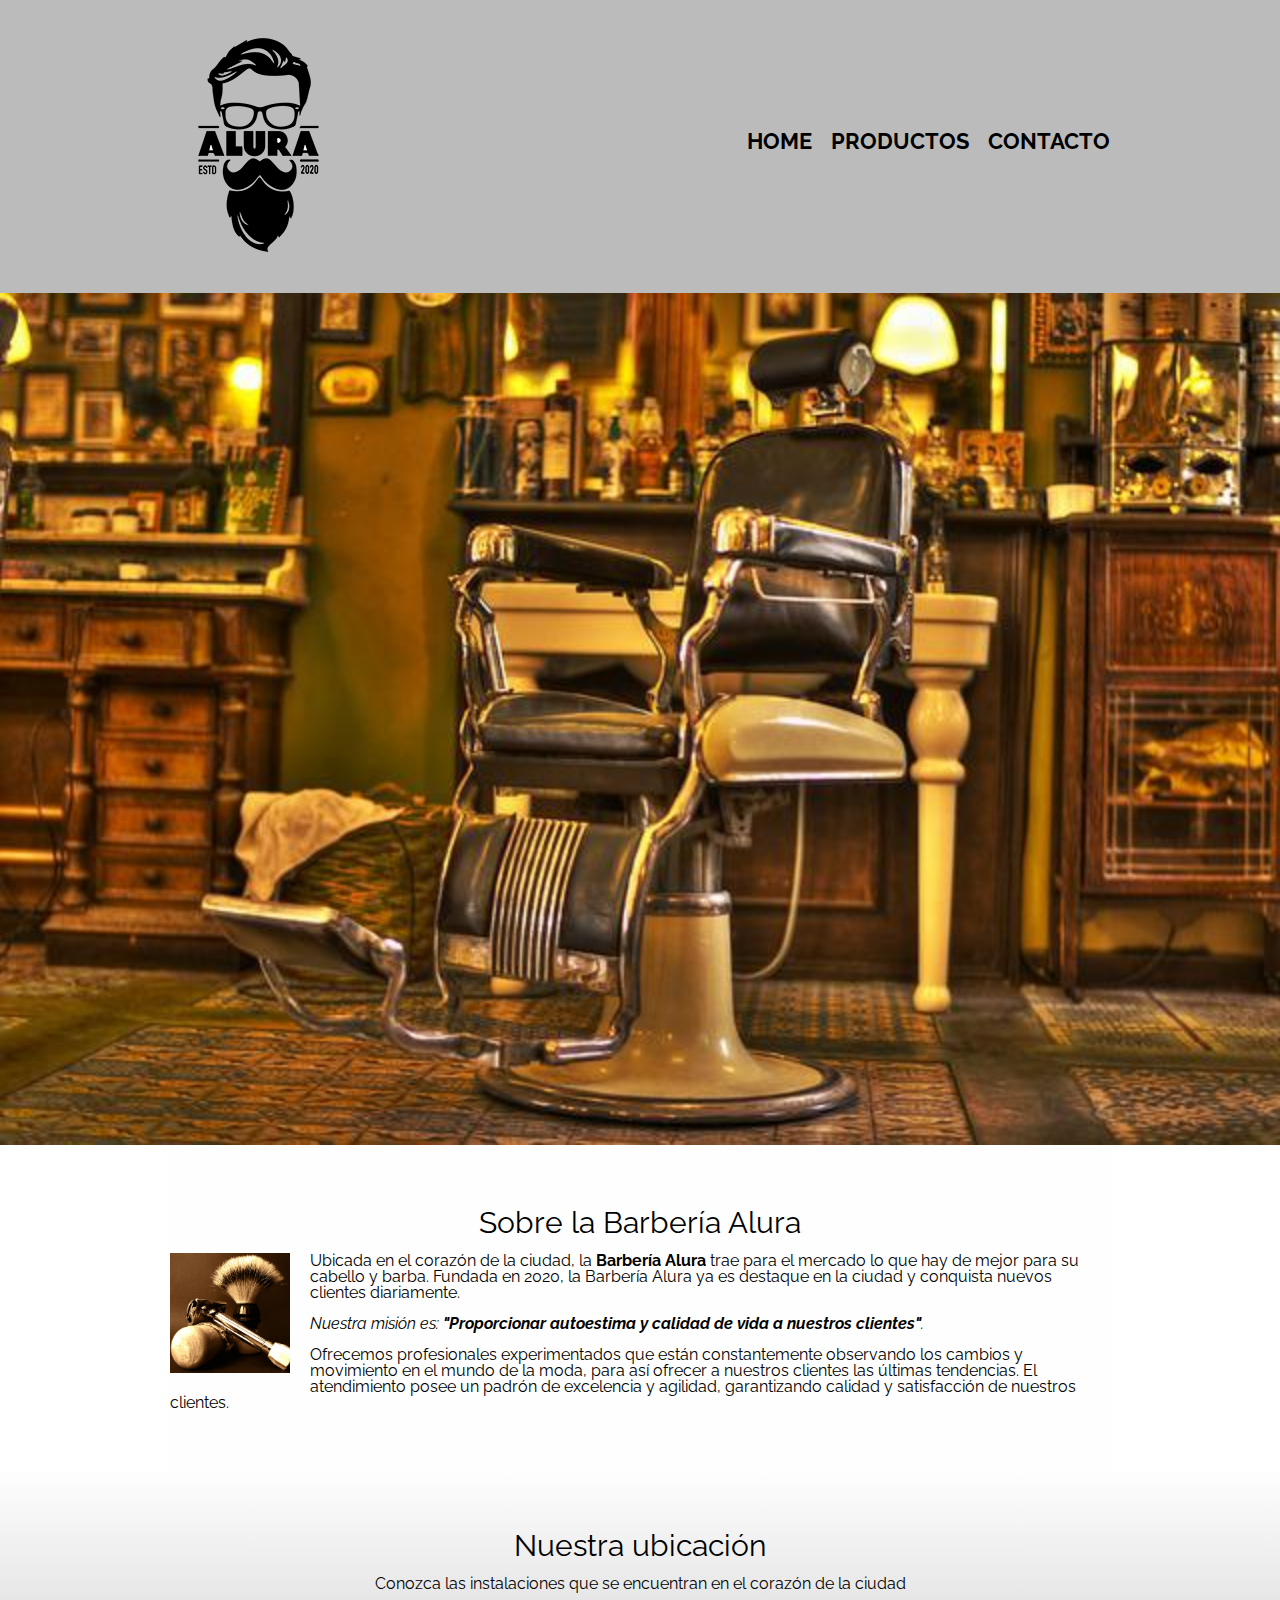
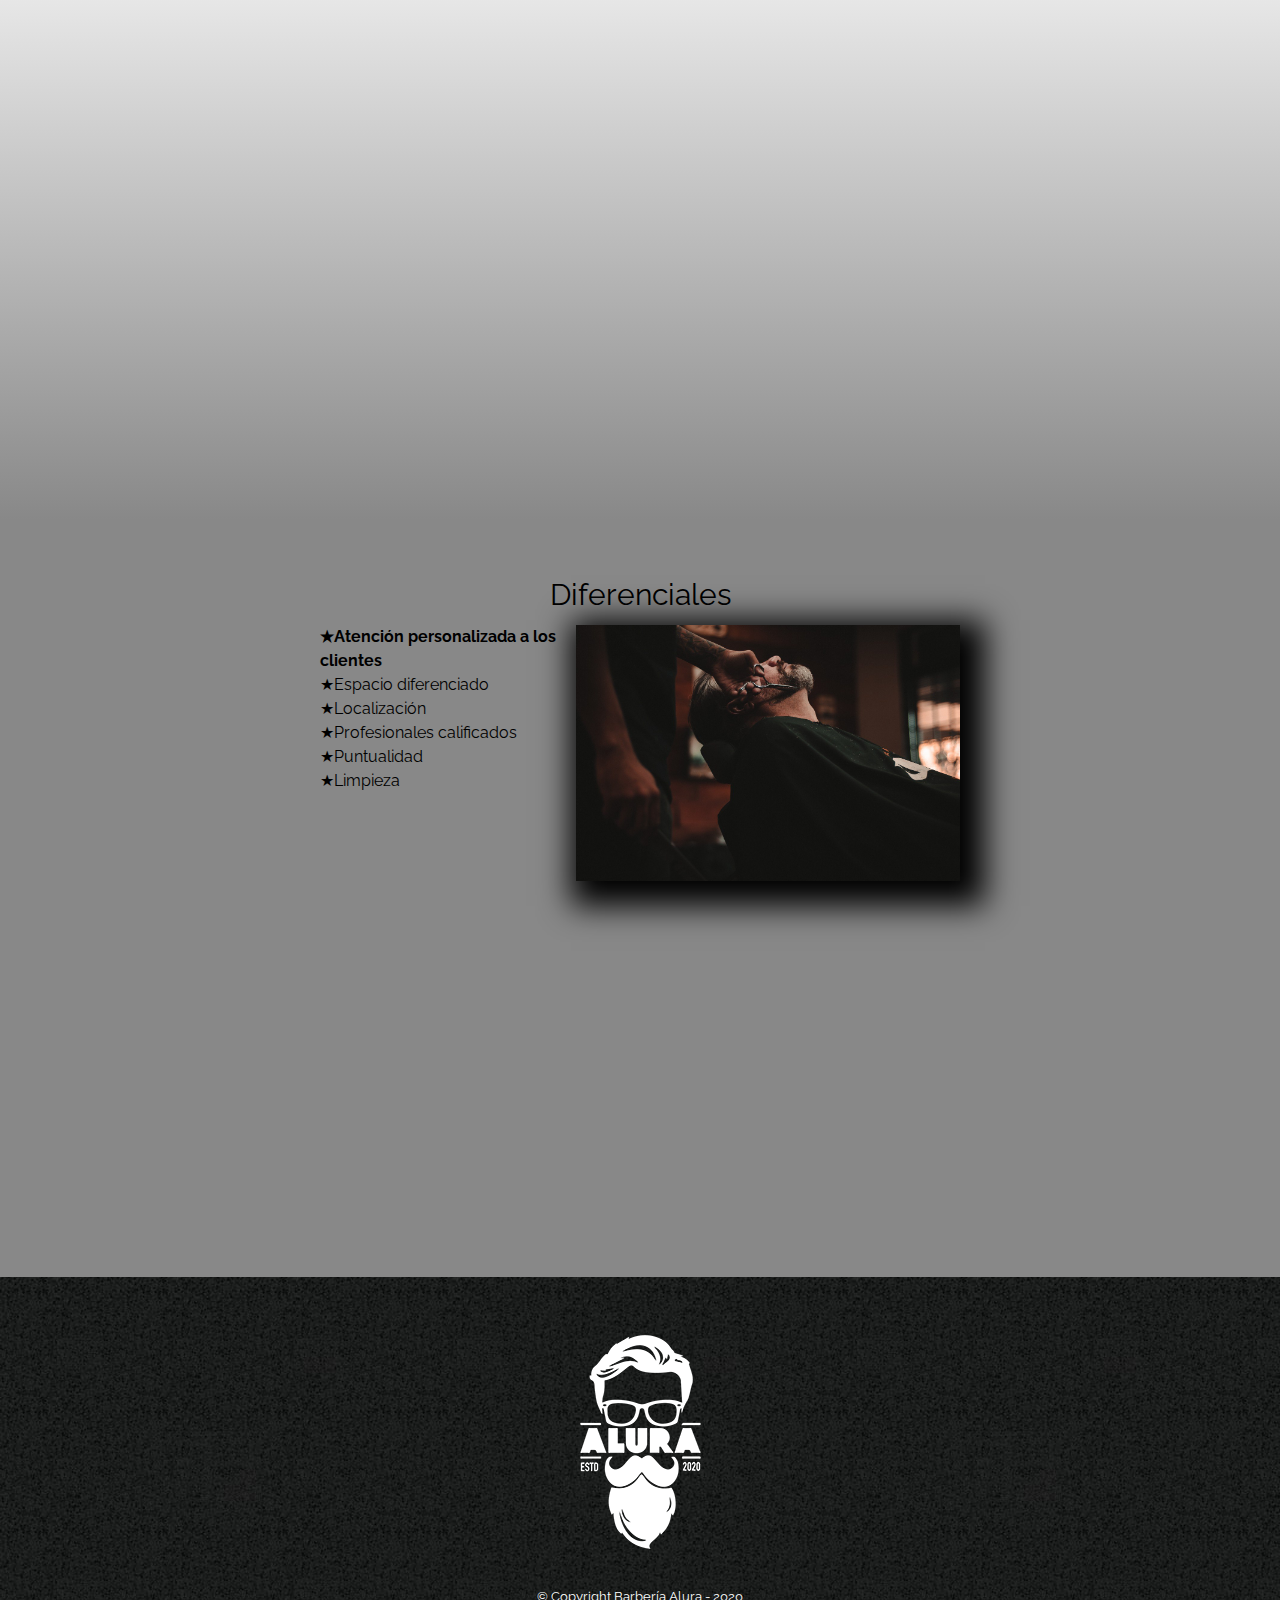
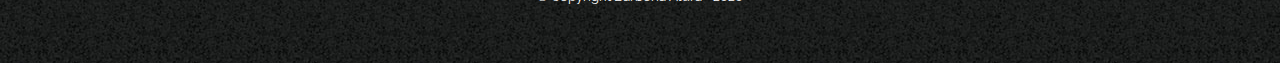
<file: index.html>
<!DOCTYPE html>                     <!--Indica que se esta trabajando en version 5-->

<html lang="es" >                   <!--lang define el lenguaje que esta hecho la pagina-->

    
    <head>                          <!--Agrupa etiquetas informativas-->

        <meta charset="UTF-8">
        <meta name="viewport" content="width=device-width"> <!--Adapta la pagina para dispositivos móviles-->

        <title>Barbería Alura</title>   <!--Corresponde al titulo que tendra la pestaña en el navegador-->

        <link rel="stylesheet" href="Contenido/reset.css">
        <link rel="stylesheet" href="Contenido/style.css">
        <link href="https://fonts.googleapis.com/css2?family=Raleway:wght@300&display=swap" rel="stylesheet">
    
    </head>



    <body>                              <!--Agrupa las etiquetas de contenido-->

        <header>

            <div class="caja" > 

                <h1><img src="Contenido/imagenes/logo.png" alt="Logo de la barberia"></h1>

                <nav>
                    <ul>
                        <li> <a href="index.html">Home</a></li>
                        <li> <a href="Contenido/productos.html">Productos</a></li>
                        <li> <a href="Contenido/contacto.html">Contacto</a></li>
                    </ul>
    
                </nav>

            </div>

        </header>

        <img class="barberShop" src="barber shop.jpg">

        <main>

            <section class="principal">

                <h2 class="titulo-principal">Sobre la Barbería Alura</h2> <!--h1 correspondera a titulo, existen mas de 6 h, h1 h2 h3 h4....-->
                
                <img class="utensilios" src="utensilios.jpg" alt="utensilios de barbería">

                <p>Ubicada en el corazón de la ciudad, la <strong>Barbería Alura</strong> trae para el mercado lo que hay de mejor para su cabello y barba. Fundada en 2020, la Barbería Alura ya es destaque en la ciudad y conquista nuevos clientes diariamente.</p> 
                    
                <p id="mision"><em>Nuestra misión es: <strong>"Proporcionar autoestima y calidad de vida a nuestros clientes"</strong>.</em></p> 
                    
                <p>Ofrecemos profesionales experimentados que están constantemente observando los cambios y movimiento en el mundo de la moda, para así ofrecer a nuestros clientes las últimas tendencias. El atendimiento posee un padrón de excelencia y agilidad, garantizando calidad y satisfacción de nuestros clientes.</p>
    
            </section>

            <section class="mapa">

                <h3 class="titulo-principal">Nuestra ubicación</h3>

                <p>Conozca las instalaciones que se encuentran en el corazón de la ciudad</p>

                <div class="contenedor-mapa">

                    <iframe src="https://www.google.com/maps/embed?pb=!1m18!1m12!1m3!1d249.0392580792118!2d-75.28826303068846!3d2.922804951039235!2m3!1f0!2f0!3f0!3m2!1i1024!2i768!4f13.1!3m3!1m2!1s0x8e3b74794efdd153%3A0xcdca0bf7f7d1aa79!2sMotorepuestos%20el%20Paisa!5e0!3m2!1ses!2ses!4v1662391341863!5m2!1ses!2ses" width="100%" height="450" style="border:0;" allowfullscreen="" loading="lazy" referrerpolicy="no-referrer-when-downgrade"></iframe>

                </div>
                
            </section>
            
             <section class="diferenciales">
    
                <h3 class="titulo-principal">Diferenciales</h3>

                <div class="contenido-diferenciales">

                    <ul class="lista-diferenciales">
        
                        <li class="item">Atención personalizada a los clientes</li>
                        <li class="item">Espacio diferenciado</li>
                        <li class="item">Localización</li>
                        <li class="item">Profesionales calificados</li>
                        <li class="item">Puntualidad</li>
                        <li class="item">Limpieza</li>
        
                    </ul><img src="diferenciales.jpg" class="imagenDiferenciales"> <!---Se deja pegada la imagen a la lista para que tome el inline block-->

                </div>

                <div class="video">

                    <iframe class="link-video" width="560" height="315" src="https://www.youtube.com/embed/mqZpJK07cTI" title="YouTube video player" frameborder="0" allow="accelerometer; autoplay; clipboard-write; encrypted-media; gyroscope; picture-in-picture" allowfullscreen></iframe>
    
                </div>
                
             </section>

        </main>

         <footer>

            <img src="Contenido/imagenes/logo-blanco.png" alt="Logo de la barberia">
            <p class="derechos">&copy; Copyright Barbería Alura - 2020</p>

        </footer>


    </body>

</html>
</file>
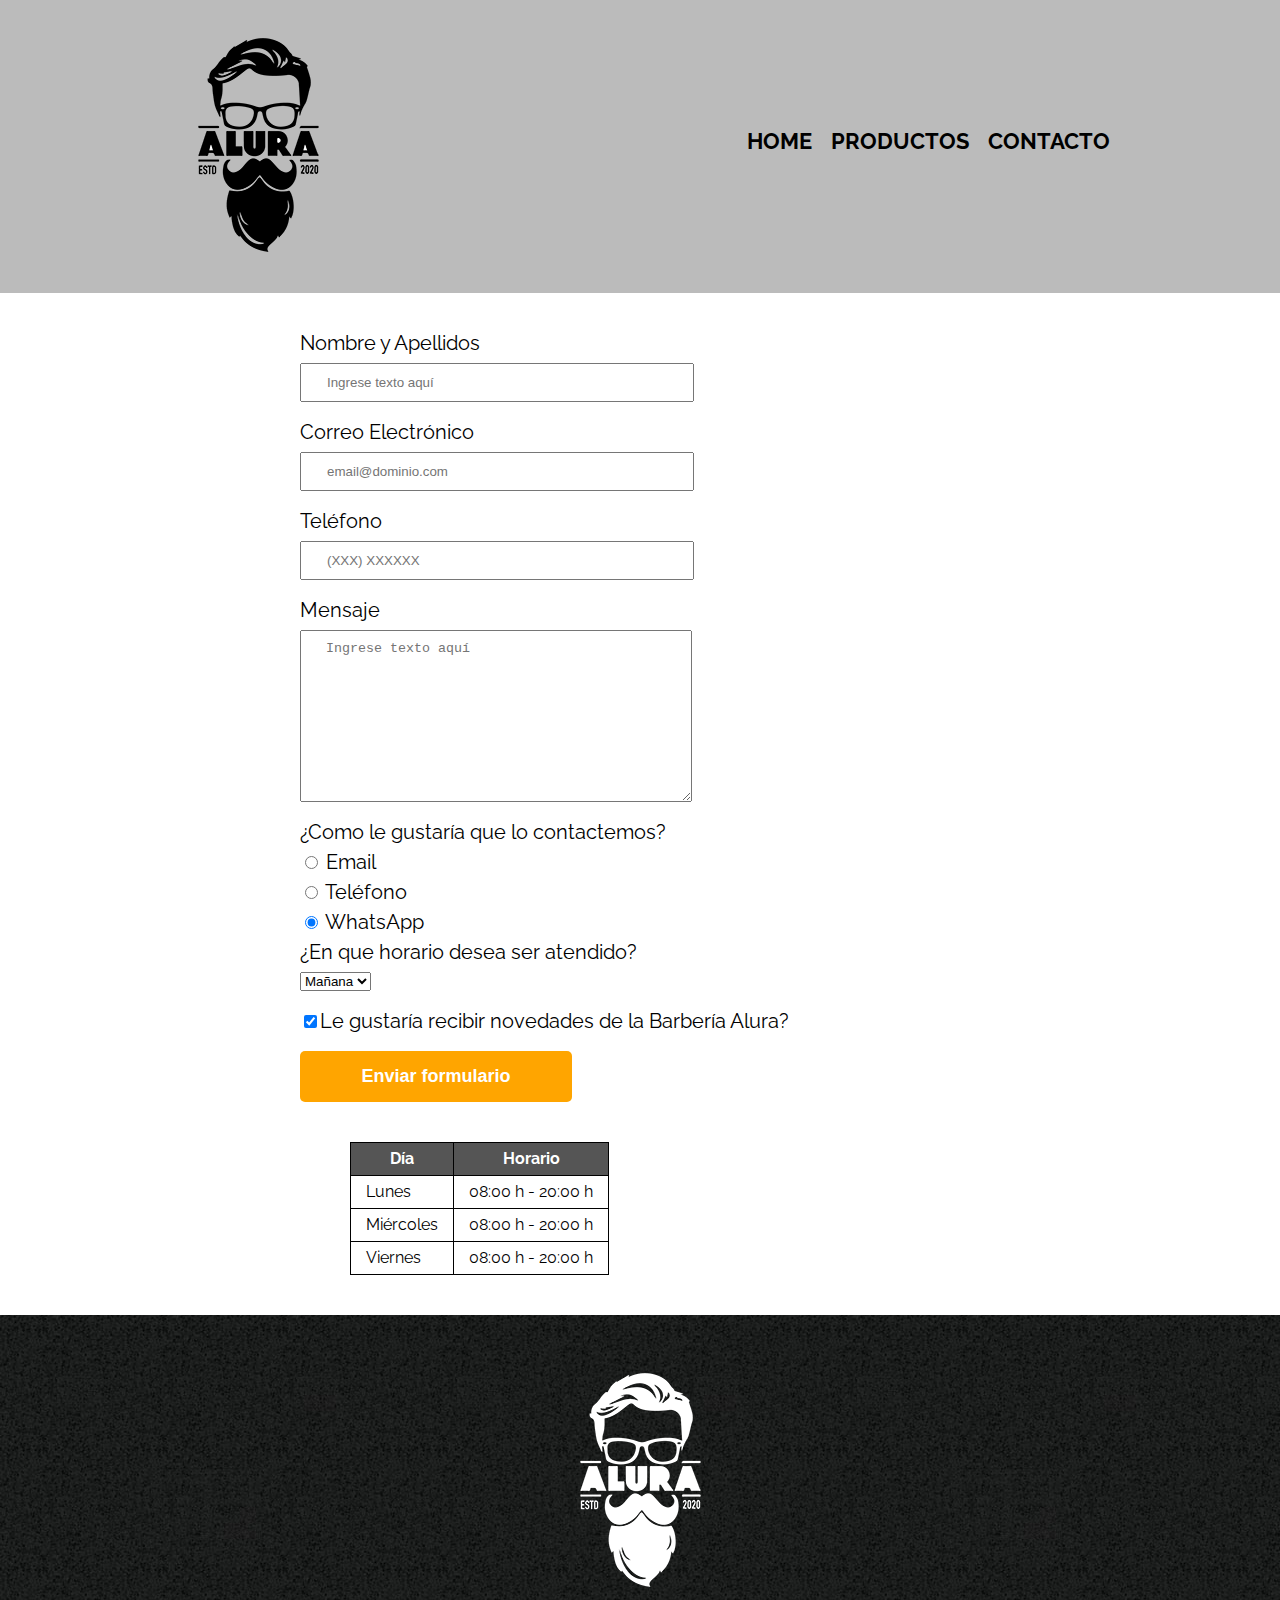
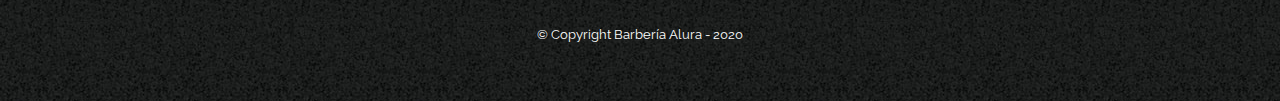
<file: Contenido/contacto.html>
<!DOCTYPE html>

<html>

    <head>
        <meta charset="UTF-8">
        <meta name="viewport" content="width=device-width">
        <title>Contacto - Barbería Alura</title>
        <link rel="stylesheet" href="reset.css">
        <link rel="stylesheet" href="style.css">
        <link href="https://fonts.googleapis.com/css2?family=Raleway:wght@300&display=swap" rel="stylesheet">
        
    </head>

    <body>

        <header>

            <div class="caja"> 

                <h1><img src="imagenes/logo.png" alt="Logo de la barberia" class="logo"></h1>

                <nav>
                    <ul>
                        <li> <a href="Home/index.html">Home</a></li>
                        <li> <a href="productos.html">Productos</a></li>
                        <li> <a href="contacto.html">Contacto</a></li>
                    </ul>
    
                </nav>

            </div>
       

        </header>

        <main>

            <form>

                <label for="nombreApellidos">Nombre y Apellidos</label>
                <input type="text" id="nombreApellidos" class="input-padron" required placeholder="Ingrese texto aquí">

                <label for="correoelectronico">Correo Electrónico</label>
                <input type="email" id="correoelectronico"class="input-padron" required placeholder="email@dominio.com">

                <label for="telefono">Teléfono</label>
                <input type="tel" id="telefono"class="input-padron" required placeholder="(XXX) XXXXXX">

                <label for="mensaje">Mensaje</label>
                <textarea id="mensaje" cols="70" rows="10" class="input-padron" required placeholder="Ingrese texto aquí"></textarea>

                <fieldset>                               <!---Se usa porque los elementos dentro son del mismo tipo, funciona igual que un div-->

                    <legend>¿Como le gustaría que lo contactemos?</legend>                <!--Al cambiar a fieldset el p se cambia por legend-->

                    <label for="radio-email"> <input type="radio" name="contacto" value="email" id="radio-email"> Email</label>
                    
                    
                    <label for="radio-telefono"> <input type="radio" name="contacto" value="telefono" id="radio-telefono"> Teléfono</label>
                    
    
                    <label for="radio-whatsapp"> <input type="radio" name="contacto" value="whatsapp" id="radio-whatsapp"checked> WhatsApp</label>
                    
                </fieldset>

                <fieldset>

                    <legend>¿En que horario desea ser atendido?</legend>

                    <select>

                    <option>Mañana</option>
                    <option>Tarde</option>
                    <option>Noche</option>

                    </select>

                </fieldset>

                <label class="checkbox"><input type="checkbox" checked>Le gustaría recibir novedades de la Barbería Alura?</label>

                <input type="submit" value="Enviar formulario" class="enviar">

            </form>

            <table>

                <thead>

                    <th>Día</th>
                    <th>Horario</th>

                </thead>

                <tbody>

                    <tr>
                        <td>Lunes</td>
                        <td>08:00 h - 20:00 h</td>
                    </tr>
                    <tr>
                        <td>Miércoles</td>
                        <td>08:00 h - 20:00 h</td>
                    </tr>
                    <tr>
                        <td>Viernes</td>
                        <td>08:00 h - 20:00 h</td>
                    </tr>

                </tbody>

            </table>


        </main>

        <footer>

            <img src="imagenes/logo-blanco.png" alt="Logo de la barberia">
            <p class="derechos">&copy; Copyright Barbería Alura - 2020</p>

        </footer>

    </body> 

</html>
</file>
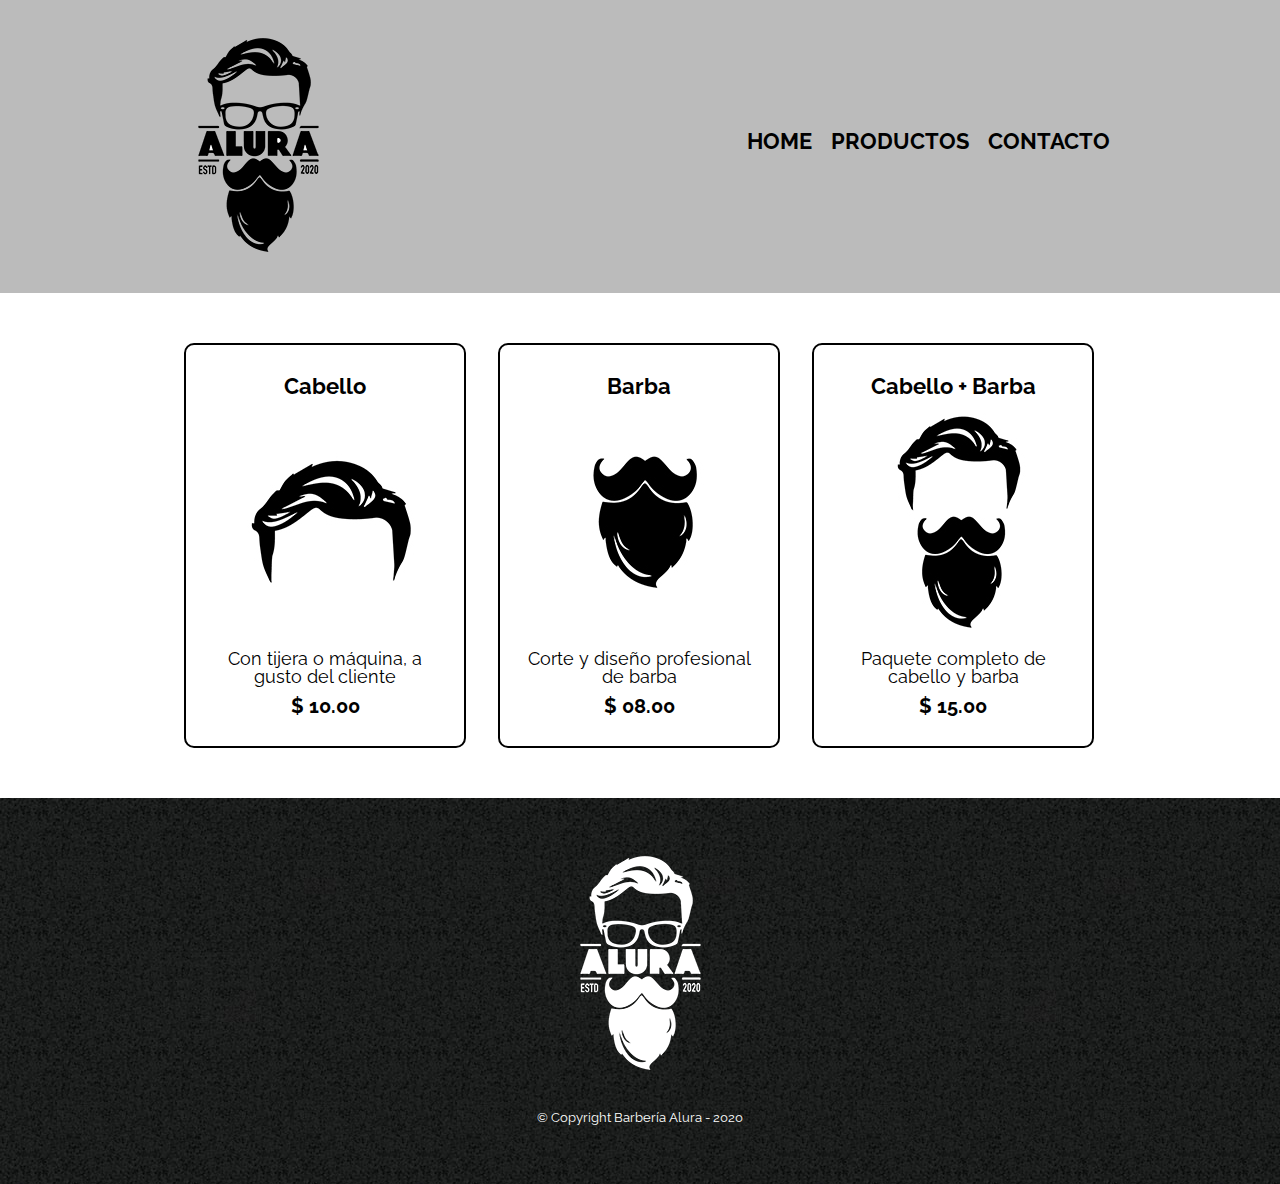
<file: Contenido/productos.html>
<!DOCTYPE html>

<html>

    <head>
        <meta charset="UTF-8">
        <meta name="viewport" content="width=device-width">
        <title>Productos - Productos Barbería Alura</title>
        <link rel="stylesheet" href="reset.css">
        <link rel="stylesheet" href="style.css">
        <link href="https://fonts.googleapis.com/css2?family=Raleway:wght@300&display=swap" rel="stylesheet">
    </head>

    <body>

        <header>

            <div class="caja" > 

                <h1><img src="imagenes/logo.png" alt="Logo de la barberia"></h1>

                <nav>
                    <ul>
                        <li> <a href="Home/index.html">Home</a></li>
                        <li> <a href="Productos/productos.html">Productos</a></li>
                        <li> <a href="contacto.html">Contacto</a></li>
                    </ul>
    
                </nav>

            </div>
       

        </header>

        <main>
            <ul class="productos">

                <li>
                    
                    <h2>Cabello</h2>
                    <img src="imagenes/cabello.jpg">
                    <p class="producto-descripcion">Con tijera o máquina, a gusto del cliente</p>
                    <p class="producto-precio">$ 10.00</p>

                </li>
                <li>
                    
                    <h2>Barba</h2>
                    <img src="imagenes/barba.jpg">
                    <p class="producto-descripcion">Corte y diseño profesional de barba</p>
                    <p class="producto-precio">$ 08.00</p>

                </li>
                <li>
                   
                    <h2>Cabello + Barba</h2>
                    <img src="imagenes/cabello+barba.jpg">
                    <p class="producto-descripcion">Paquete completo de cabello y barba</p>
                    <p class="producto-precio">$ 15.00</p>

                </li>

            </ul>

        </main>

        <footer>

            <img src="imagenes/logo-blanco.png" alt="Logo de la barberia">
            <p class="derechos">&copy; Copyright Barbería Alura - 2020</p>

        </footer>

    </body> 

</html>
</file>
<file: Contenido/style.css>
body{

    font-family: 'Raleway', sans-serif;                     /*Se aplica estilo de letra a todo el body de la pagina */

}

header{

    background: #BBBBBB;
    padding: 20px;                                          /*Se realiza un espaciamiento interno del header*/

}

.caja{

    width: 940px;                                           /*Se coloca siempre de 940 ya que la mayoria ocupan son  1280px*/
    position: relative;                                     /* Posicion relativa con relacion a la absoluta que habiamos puesto anteriormente*/ 
    margin: 0 auto;

}


nav {

    position: absolute;                                       /*Posicionamiento*/   
    top: 110px;                                               /*Posicionamiento arriba */                                    
    right: 0;

}

nav li {

    display: inline;                                        /* Texto solo ocupa lo primordial y no toda la linea*/
    margin: 0 0 0 15px;                                     /* Se separan los items uno del otro*/

}

nav a {

    text-transform: uppercase;                              /* PARA PONER EN MAYUSCULAS*/
    color: black;                                       /* color*/
    font-weight: bold;                                  /*Para aplicar negrita*/
    font-size: 22px;                                    /*Tamaño de fuente*/
    text-decoration: none;                              /*Para quitar el subrayado por defecto cuando se le da click*/

}

nav a:hover{                                                /*Se usa el hover para capturar evento cuando se pase el mouse*/

    color: #c78c19;                                         /*Cambia al color seleccionado*/
    text-decoration: underline;                               /*Subraya el navegado al pasar el mouse*/

}

.productos{

    width: 940px;                                           /*Se coloca siempre de 940 ya que la mayoria ocupan son  1280px*/
    margin:0 auto;
    padding: 50px;                                          /* Asignamos padding para que el item baje un poco del encabezado*/                                     
    

}

.productos li{

    display: inline-block;
    text-align: center;
    width: 30%;                                             /*Se coloca el 30% porque son 3 items sumarian el 90 y el 10 seria el espacio entre ellos*/
    vertical-align: top;
                                                            /*Se aplica color para ver los desfases que hay entre los items*/
    margin: 0 1.5%;                                         /*Se aplica margen para dar espacios entre los items*/
    padding: 30px 20px;
    box-sizing: border-box;                                 /* Se aplica para que los items no salten de linea*/                          
    border-color: black;                                  /* Aplica color en el borde*/
    border-width: 2px;                                      /*Aplica ancho al borde de 2px*/
    border-style: solid;                                    /* Borde linea solida*/
    border-radius: 10px;                                    /* Se aplica para redondear los bordes*/
}

.productos li:hover{

    border-color: #c78c19;                               /*Se aplica el hover ahora para que se alumbren los bordes*/

}

.productos li:active{                                       /*Se aplica el active para que al momento de click cambie a color verde*/

    border-color: #088c19;

}

.productos h2{

    font-size: 22px;
    font-weight: bold;   

}

.productos li:hover h2{                                     /*Se aplica el hover y despues h2 para que el titulo de producto, aumente el tamaño al pasar el mouse*/

    font-size: 33px;

}

.producto-descripcion{

    font-size: 18px;

}

.producto-precio{

    font-size: 20px;
    font-weight: bold;
    margin-top: 10px;                                       /* Se usa para dar un espacio de margen con el texto de arriba*/

}

footer{

    text-align: center;                                         /* Se alinea el texto a centro*/
    background: url(imagenes/bg.jpg);                           /* Se carga la imagen con la propiedad url y se pone la carpeta e imagen*/
    padding: 40px;                                              /* Se hace un padding de 40px*/

}

.derechos{
    
    color:#ffffff;                                            /*Se crea clase para cambiar el color del texto del parrafo*/
    font-size: 13px;                                            /* Se cambia el tamaño de fuente*/
    margin: 20px;                                               /* Se emplea un margen de 20px para separarlo de la imagen*/

}

form{       

    margin: 40px 300px;                                             /* Se aplica margen de 40px arriba y abajo, así agranda el formulario*/

}

form label, form legend{                                             /*Se aplica a mas de una etiqueta el mismo estilo*/                                     

    display:block;                                               /* Se bloquea para poner de manera vertical*/
    font-size: 20px;                                             /*Se cambia el tamaño de fuente a 20px*/
    margin: 0 0 10px;                                            /* Se pone un margen 10 px para abajo*/

}

.input-padron{                                                   /* Se bloquea para poner de manera vertical, se puede aplica a mas de una etiqueta los mismos estilos*/

    display: block;
    margin: 0 0 20px;                                            /*Se pone un margen de 20px para abajo*/
    padding: 10px 25px;                                          /*Se define el espaciamiento interno de la caja del input 10 arriba y abajo y 25 a los lados*/
    width: 50%;                                                  /* Alargamos el ancho del input*/
}

.checkbox{

    margin: 20px 0;                                              /* Se hace un margen de 20px arriba y abajo para el label del checkbox*/

}

.enviar{

    width: 40%;                                                 /*Aumentamos el ancho del boton en un 40% del area disponible*/
    padding: 15px 0;                                            /*Hacemos padding arriba y abajo de 15 px y 0 a los lados*/
    font-size: 18px;                                            /*Aumentamos tamaño de letra*/
    font-weight: bold;
    color: white;                                             /*color de letra*/
    background: orange;                                       /*color de fondo background*/
    border: none;                                               /*Se aplica un borde por defecto, entonces aplicamos none para quitarlo*/
    border-radius: 5px;                                         /*Redondeamos los bordes a 5px*/
    transition: 1s all;                                  /*Se aplica transicion de un segundo al background, para que se note un poco más lento, como primera medida, luego cambiamos background por all para que aplique a todo lo que esta dentro del .enviar*/
    cursor: pointer;
}

.enviar:hover{

    background: darkorange;                                 /*Aplicamos un hover, al momento de pasar el mouse por el boton cambie de color a naranja oscuro*/
    transform: scale(1.20);                                 /*Con transform agranda el boton al pasar el mouse*/                           

}

table{

    margin: 40px 350px;                                       /*Aplicamos margen de 40px arriba y abajo y 40 px a los lados a table*/

}


thead {

    background: #555555;
    color: white;
    font-weight: bold;

}

td, th {

    border: 1px solid black;
    padding: 8px 15px;

}

/* Aquí inicia el CSS para index - Home */

.barberShop{

    width: 100%;

}

.principal {

    background: #fefefe;
    padding: 45px 0;
    width: 940px;
    margin: 0 auto;

}


.titulo-principal{

    text-align: center;
    font-size: 30px;
    margin: 15px 0 15px;
    clear: left;  

}

.principal p{

    margin: 0 0 15px;

}

.principal strong{

    font-weight: bold;

}

.principal em{

    font-style: italic;

}

.utensilios {

    width: 120px;
    float: left;
    margin: 0 20px 20px 0;

}

.mapa{

    padding: 45px 0;
    background: linear-gradient(#Fefefe, #888888);

}

.mapa p {

    text-align: center;
    margin: 0 0 30px 0;
}

.contenedor-mapa{

    width: 940px;
    margin: 0 auto;

}

.diferenciales {

    background: #888888;
    padding: 45px 0;

}

.contenido-diferenciales {

    width: 640px;
    margin: 0 auto;

}

.lista-diferenciales{

    width: 40%;
    display: inline-block;
    vertical-align: top;

}

.item {

    line-height: 1.5;

}

.item:before {

    content: "★";

}

.item:first-child{

    font-weight: bold;
    
}

.imagenDiferenciales {

    width: 60%;
    transition: 400ms;
    box-shadow: 10px 10px 30px 15px #000000;

}

.imagenDiferenciales:hover{

    opacity:0.3;

}

.video {

    text-align: center;
    margin: 15px auto;

}

/* Config pag celular - Home */

@media screen and (max-width: 480px) {
    
   h1{

    text-align: center;

   }

   nav {

    position: static;

   }
   
    .caja , .principal, .contenedor-mapa, .contenido-diferenciales{

    width: auto;

   }

   .lista-diferenciales, .imagenDiferenciales{

    width: 100%;

   }

   .link-video {

    width: 100%;

   }

}

/* Config pag celular - Productos */

@media screen and (max-width: 480px) {
    
    .productos{

        width: auto;

    }
    .productos li{

        width: auto;
        margin: 20px 5px;

    }
 
 }

 /* Config pag celular - Contactos */

 @media screen and (max-width: 480px) {
    
    form , table {

        margin: 40px 40px;

    }

    .enviar {

        width: 100%;

    }
 
 }
</file>
